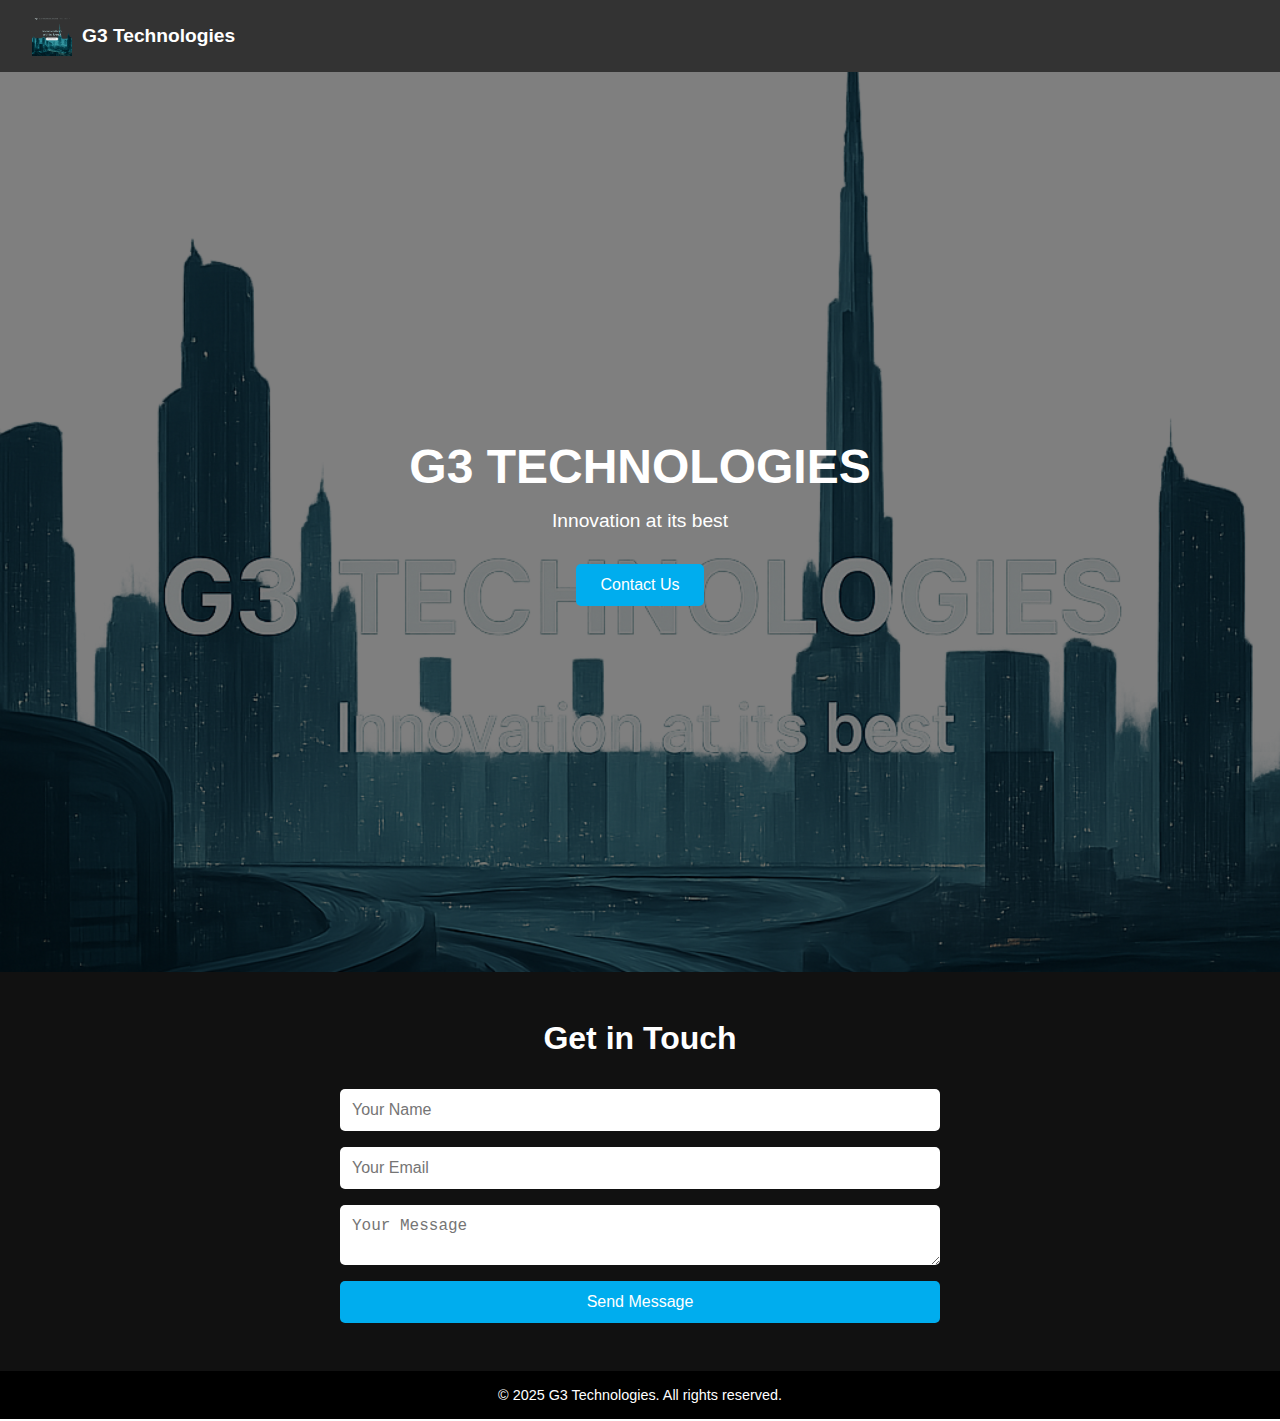
<file: index.html>
<!DOCTYPE html>
<html lang="en">
<head>
  <meta charset="UTF-8" />
  <meta name="viewport" content="width=device-width, initial-scale=1.0"/>
  <title>G3 Technologies</title>
  <link rel="stylesheet" href="styles.css" />
</head>
<body>
  <header>
    <nav class="navbar">
      <div class="logo">
        <img src="logo.png" alt="G3 Technologies Logo" />
        <span>G3 Technologies</span>
      </div>
    </nav>
  </header>

  <main class="hero" id="hero">
    <div class="overlay"></div>
    <div class="hero-content">
      <h1>G3 TECHNOLOGIES</h1>
      <p>Innovation at its best</p>
      <button onclick="scrollToContact()">Contact Us</button>
    </div>
  </main>

  <section class="contact-section" id="contact">
    <h2>Get in Touch</h2>
    <form>
      <input type="text" placeholder="Your Name" required/>
      <input type="email" placeholder="Your Email" required/>
      <textarea placeholder="Your Message" required></textarea>
      <button type="submit">Send Message</button>
    </form>
  </section>

  <footer>
    <p>&copy; 2025 G3 Technologies. All rights reserved.</p>
  </footer>

  <script src="script.js"></script>
</body>
</html>
</file>
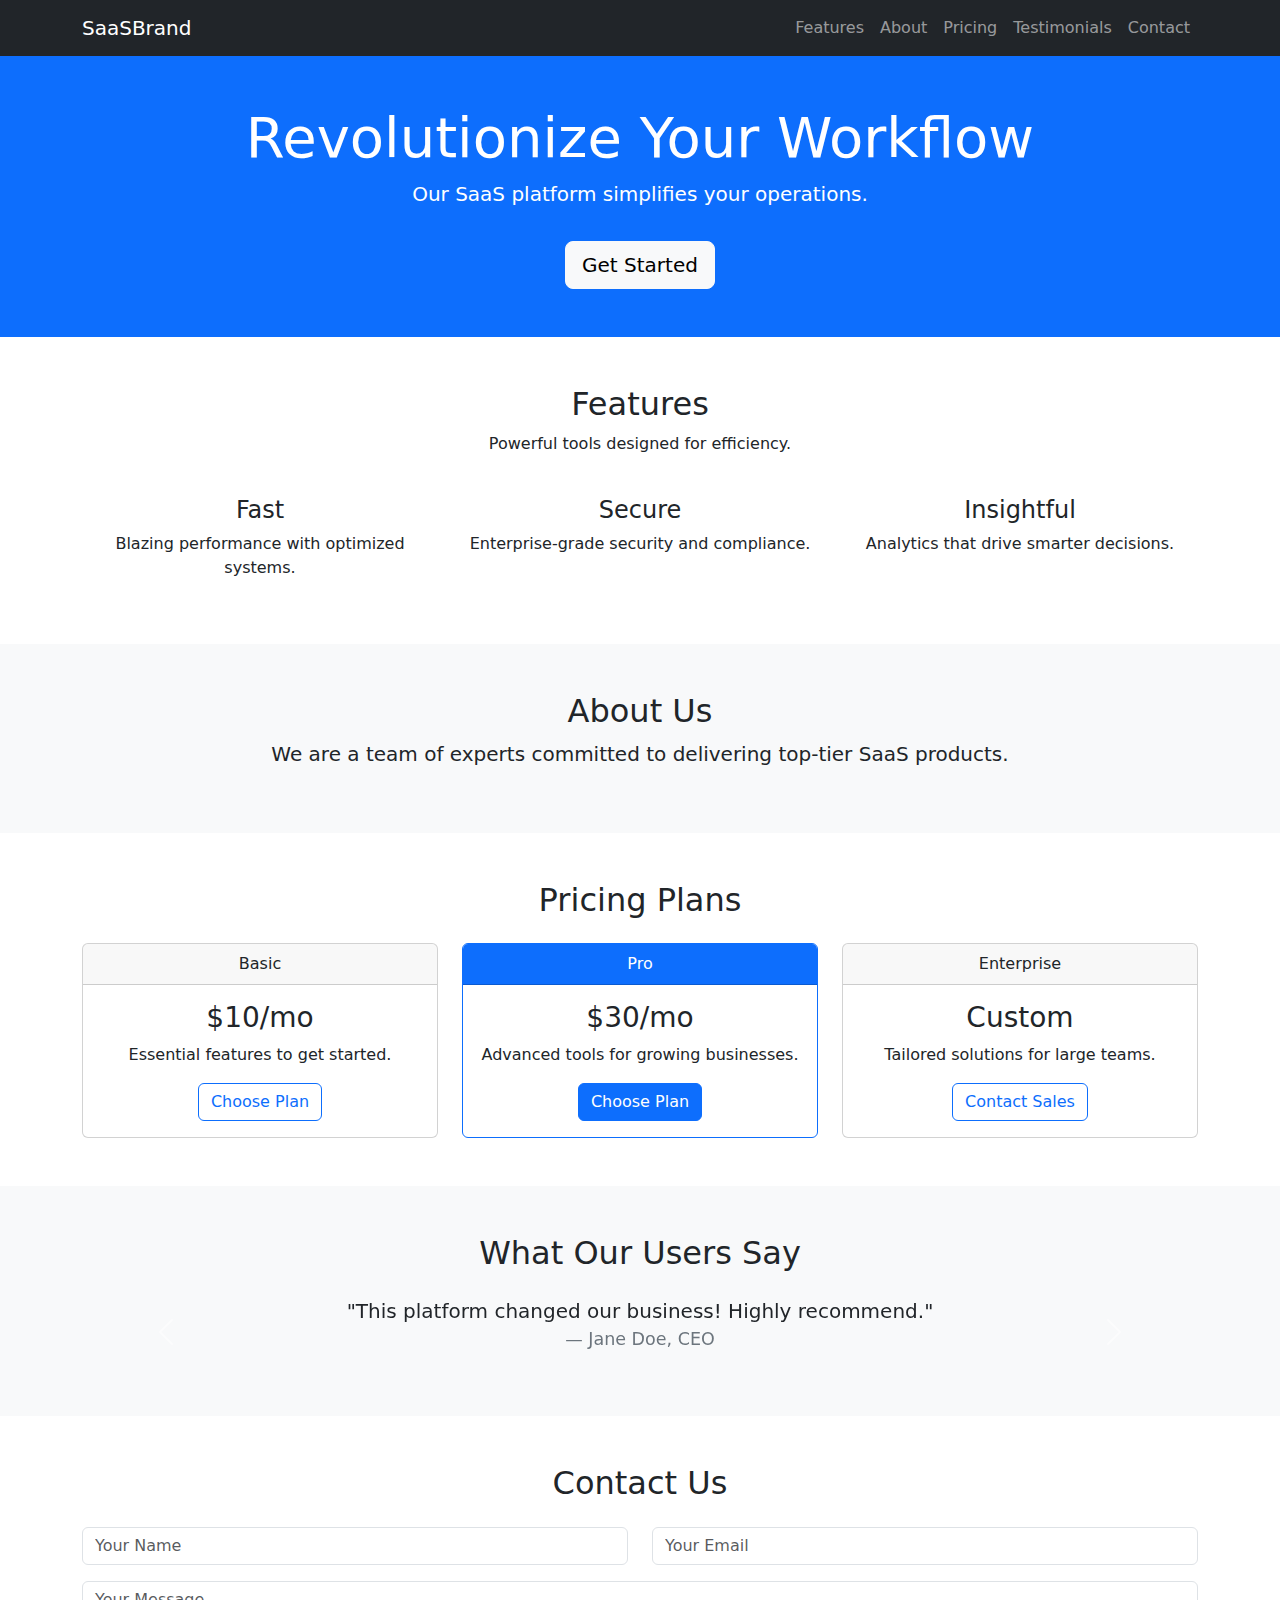
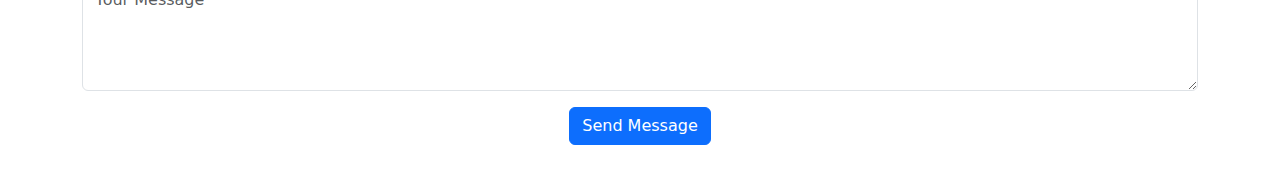
<file: landing.html>
<!DOCTYPE html>
<html lang="en">

<head>
    <meta charset="UTF-8">
    <meta name="viewport" content="width=device-width, initial-scale=1.0">
    <title>SaaS Landing Page</title>
    <link href="https://cdn.jsdelivr.net/npm/bootstrap@5.3.2/dist/css/bootstrap.min.css" rel="stylesheet">
    <style>
        html {
            scroll-behavior: smooth;
        }
        .scroll-top {
            position: fixed;
            bottom: 30px;
            right: 30px;
            display: none;
            z-index: 999;
        }
    </style>
</head>

<body>
    <!-- Navbar -->
    <nav class="navbar navbar-expand-lg navbar-dark bg-dark sticky-top">
        <div class="container">
            <a class="navbar-brand" href="#">SaaSBrand</a>
            <button class="navbar-toggler" type="button" data-bs-toggle="collapse" data-bs-target="#navbarNav">
                <span class="navbar-toggler-icon"></span>
            </button>
            <div class="collapse navbar-collapse" id="navbarNav">
                <ul class="navbar-nav ms-auto">
                    <li class="nav-item"><a class="nav-link" href="#features">Features</a></li>
                    <li class="nav-item"><a class="nav-link" href="#about">About</a></li>
                    <li class="nav-item"><a class="nav-link" href="#pricing">Pricing</a></li>
                    <li class="nav-item"><a class="nav-link" href="#testimonials">Testimonials</a></li>
                    <li class="nav-item"><a class="nav-link" href="#contact">Contact</a></li>
                </ul>
            </div>
        </div>
    </nav>

    <!-- Hero Section -->
    <section class="bg-primary text-white text-center py-5">
        <div class="container">
            <h1 class="display-4">Revolutionize Your Workflow</h1>
            <p class="lead">Our SaaS platform simplifies your operations.</p>
            <a href="#pricing" class="btn btn-light btn-lg mt-3">Get Started</a>
        </div>
    </section>

    <!-- Features Section -->
    <section id="features" class="py-5">
        <div class="container">
            <div class="text-center mb-4">
                <h2>Features</h2>
                <p>Powerful tools designed for efficiency.</p>
            </div>
            <div class="row text-center">
                <div class="col-md-4">
                    <i class="bi bi-speedometer2 display-4 text-primary"></i>
                    <h4 class="mt-3">Fast</h4>
                    <p>Blazing performance with optimized systems.</p>
                </div>
                <div class="col-md-4">
                    <i class="bi bi-shield-lock display-4 text-primary"></i>
                    <h4 class="mt-3">Secure</h4>
                    <p>Enterprise-grade security and compliance.</p>
                </div>
                <div class="col-md-4">
                    <i class="bi bi-bar-chart-line display-4 text-primary"></i>
                    <h4 class="mt-3">Insightful</h4>
                    <p>Analytics that drive smarter decisions.</p>
                </div>
            </div>
        </div>
    </section>

    <!-- About Us Section -->
    <section id="about" class="bg-light py-5">
        <div class="container text-center">
            <h2>About Us</h2>
            <p class="lead">We are a team of experts committed to delivering top-tier SaaS products.</p>
        </div>
    </section>

    <!-- Pricing Section -->
    <section id="pricing" class="py-5">
        <div class="container text-center">
            <h2>Pricing Plans</h2>
            <div class="row mt-4">
                <div class="col-md-4">
                    <div class="card">
                        <div class="card-header">Basic</div>
                        <div class="card-body">
                            <h3>$10/mo</h3>
                            <p>Essential features to get started.</p>
                            <a href="#" class="btn btn-outline-primary">Choose Plan</a>
                        </div>
                    </div>
                </div>
                <div class="col-md-4">
                    <div class="card border-primary">
                        <div class="card-header bg-primary text-white">Pro</div>
                        <div class="card-body">
                            <h3>$30/mo</h3>
                            <p>Advanced tools for growing businesses.</p>
                            <a href="#" class="btn btn-primary">Choose Plan</a>
                        </div>
                    </div>
                </div>
                <div class="col-md-4">
                    <div class="card">
                        <div class="card-header">Enterprise</div>
                        <div class="card-body">
                            <h3>Custom</h3>
                            <p>Tailored solutions for large teams.</p>
                            <a href="#" class="btn btn-outline-primary">Contact Sales</a>
                        </div>
                    </div>
                </div>
            </div>
        </div>
    </section>

    <!-- Testimonials Section -->
    <section id="testimonials" class="bg-light py-5">
        <div class="container text-center">
            <h2>What Our Users Say</h2>
            <div id="testimonialCarousel" class="carousel slide mt-4" data-bs-ride="carousel">
                <div class="carousel-inner">
                    <div class="carousel-item active">
                        <blockquote class="blockquote">
                            <p>"This platform changed our business! Highly recommend."</p>
                            <footer class="blockquote-footer">Jane Doe, CEO</footer>
                        </blockquote>
                    </div>
                    <div class="carousel-item">
                        <blockquote class="blockquote">
                            <p>"User-friendly, fast, and reliable. Great support team!"</p>
                            <footer class="blockquote-footer">John Smith, Developer</footer>
                        </blockquote>
                    </div>
                </div>
                <button class="carousel-control-prev" type="button" data-bs-target="#testimonialCarousel" data-bs-slide="prev">
                    <span class="carousel-control-prev-icon"></span>
                </button>
                <button class="carousel-control-next" type="button" data-bs-target="#testimonialCarousel" data-bs-slide="next">
                    <span class="carousel-control-next-icon"></span>
                </button>
            </div>
        </div>
    </section>

    <!-- Contact Section -->
    <section id="contact" class="py-5">
        <div class="container">
            <h2 class="text-center">Contact Us</h2>
            <form id="contactForm" class="mt-4" novalidate>
                <div class="row">
                    <div class="col-md-6 mb-3">
                        <input type="text" class="form-control" id="name" placeholder="Your Name" required>
                        <div class="invalid-feedback">Name is required.</div>
                    </div>
                    <div class="col-md-6 mb-3">
                        <input type="email" class="form-control" id="email" placeholder="Your Email" required>
                        <div class="invalid-feedback">Valid email required.</div>
                    </div>
                </div>
                <div class="mb-3">
                    <textarea class="form-control" id="message" rows="4" placeholder="Your Message" required></textarea>
                    <div class="invalid-feedback">Message is required.</div>
                </div>
                <div class="text-center">
                    <button type="submit" class="btn btn-primary">Send Message</button>
                </div>
            </form>
        </div>
    </section>

    <!-- Scroll to Top Button -->
    <button class="btn btn-primary scroll-top" id="scrollTopBtn">&uarr;</button>

    <script src="https://cdn.jsdelivr.net/npm/bootstrap@5.3.2/dist/js/bootstrap.bundle.min.js"></script>
    <script>
        // Scroll to top button behavior
        const scrollTopBtn = document.getElementById('scrollTopBtn');
        window.onscroll = function () {
            if (document.documentElement.scrollTop > 100) {
                scrollTopBtn.style.display = 'block';
            } else {
                scrollTopBtn.style.display = 'none';
            }
        };
        scrollTopBtn.onclick = function () {
            document.documentElement.scrollTop = 0;
        };

        // Contact form validation
        document.getElementById('contactForm').addEventListener('submit', function (event) {
            const form = event.target;
            if (!form.checkValidity()) {
                event.preventDefault();
                event.stopPropagation();
            }
            form.classList.add('was-validated');
        });
    </script>
</body>

</html>
</file>
<file: styles.css>
* {
    margin: 0;
    padding: 0;
    box-sizing: border-box;
  }
  
  body, html {
    font-family: Arial, sans-serif;
    color: #fff;
    height: 100%;
    scroll-behavior: smooth;
  }
  
  .navbar {
    background: rgba(0, 0, 0, 0.8);
    padding: 1rem 2rem;
    display: flex;
    justify-content: space-between;
    align-items: center;
  }
  
  .logo {
    display: flex;
    align-items: center;
    gap: 10px;
    font-size: 1.2rem;
    font-weight: bold;
  }
  
  .logo img {
    height: 40px;
    width: 40px;
  }
  
  .hero {
    background: url('background.png') no-repeat center center/cover;
    height: 100vh;
    position: relative;
    display: flex;
    justify-content: center;
    align-items: center;
    text-align: center;
  }
  
  .overlay {
    position: absolute;
    top: 0;
    left: 0;
    height: 100%;
    width: 100%;
    background: rgba(0, 0, 0, 0.5);
  }
  
  .hero-content {
    position: relative;
    z-index: 1;
  }
  
  .hero-content h1 {
    font-size: 3rem;
    margin-bottom: 1rem;
  }
  
  .hero-content p {
    font-size: 1.2rem;
    margin-bottom: 2rem;
  }
  
  .hero-content button {
    padding: 0.75rem 1.5rem;
    font-size: 1rem;
    background-color: #00adee;
    color: white;
    border: none;
    border-radius: 5px;
    cursor: pointer;
  }
  
  .contact-section {
    background: #111;
    padding: 3rem 2rem;
    text-align: center;
  }
  
  .contact-section h2 {
    margin-bottom: 2rem;
    font-size: 2rem;
  }
  
  .contact-section form {
    max-width: 600px;
    margin: 0 auto;
    display: flex;
    flex-direction: column;
    gap: 1rem;
  }
  
  .contact-section input,
  .contact-section textarea {
    padding: 0.75rem;
    border: none;
    border-radius: 5px;
    font-size: 1rem;
    width: 100%;
  }
  
  .contact-section button {
    background-color: #00adee;
    color: #fff;
    padding: 0.75rem;
    border: none;
    font-size: 1rem;
    border-radius: 5px;
    cursor: pointer;
  }
  
  footer {
    background: #000;
    padding: 1rem;
    text-align: center;
    font-size: 0.9rem;
  }
</file>
